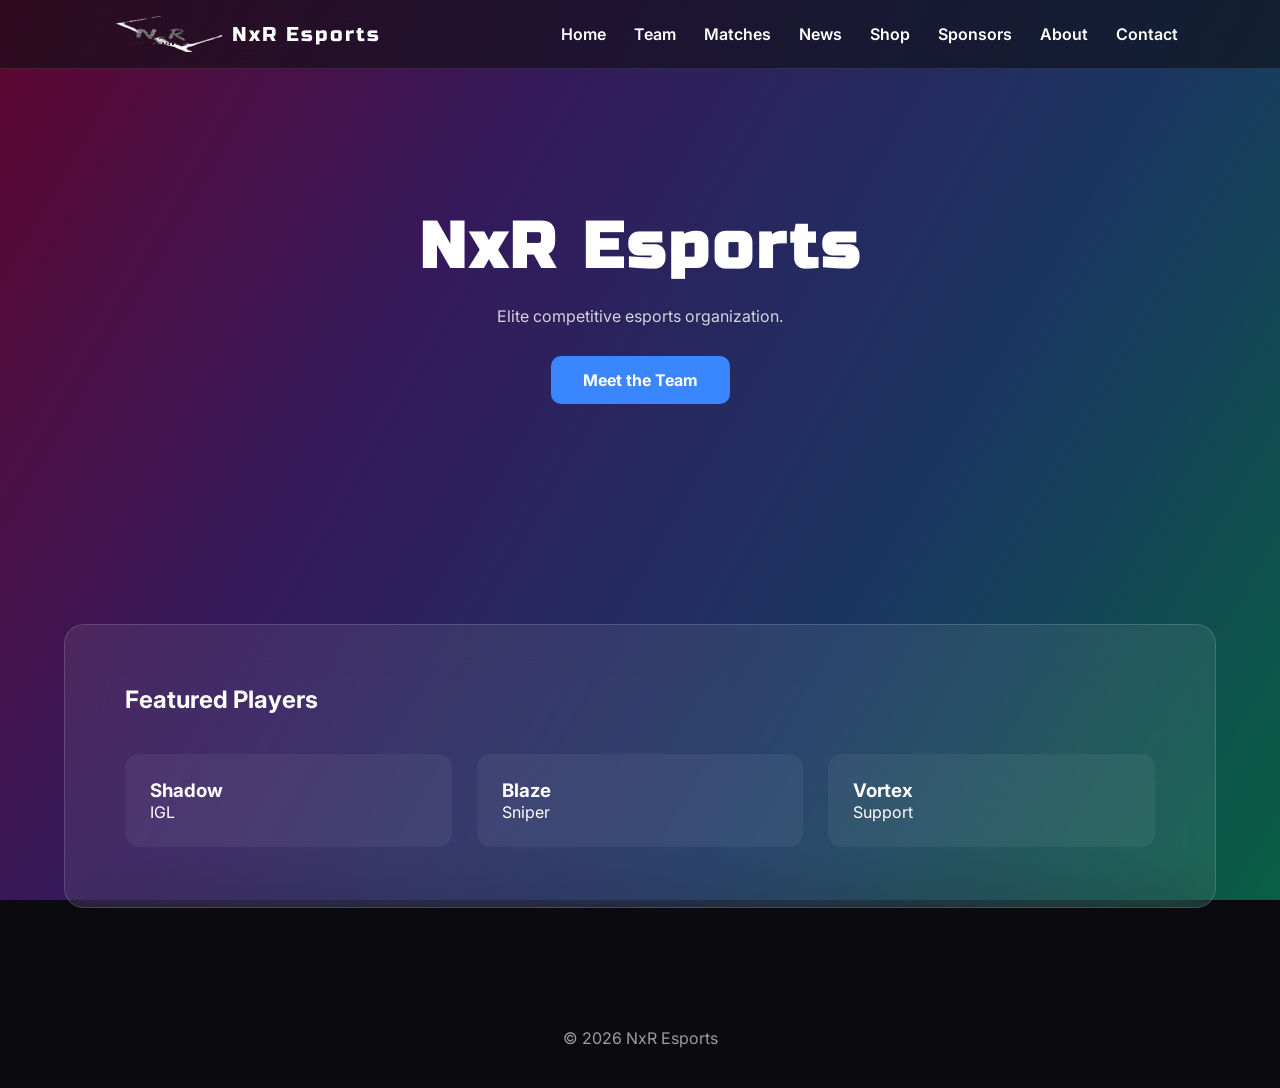
<file: index.html>
<!DOCTYPE html>
<html lang="en">
<head>

<meta charset="UTF-8">
<meta name="viewport" content="width=device-width, initial-scale=1">

<title>NxR Esports</title>

<link href="https://fonts.googleapis.com/css2?family=Russo+One&family=Inter:wght@400;600;700&display=swap" rel="stylesheet">

<style>

/* GLOBAL */

*{
margin:0;
padding:0;
box-sizing:border-box;
}

body{
font-family:'Inter',sans-serif;
background:#0a0a0f;
color:white;
overflow-x:hidden;
}

/* GRADIENT + GRAIN */

body::before{
content:"";
position:fixed;
width:100%;
height:100%;
background:linear-gradient(120deg,#ff006e,#8338ec,#3a86ff,#06ffa5);
opacity:.35;
z-index:-2;
}

body::after{
content:"";
position:fixed;
width:100%;
height:100%;
background:url("https://grainy-gradients.vercel.app/noise.svg");
opacity:.25;
z-index:-1;
}

/* NAVBAR */

.navbar{
display:flex;
justify-content:space-between;
align-items:center;
padding:16px 8%;
background:rgba(15,15,20,.6);
backdrop-filter:blur(20px);
border-bottom:1px solid rgba(255,255,255,.1);
position:sticky;
top:0;
z-index:1000;
}

.logo{
display:flex;
align-items:center;
gap:10px;
}

.logo img{
height:36px;
}

.logo span{
font-family:'Russo One';
letter-spacing:2px;
font-size:20px;
}

/* DESKTOP NAV */

.nav-links{
display:flex;
gap:28px;
list-style:none;
}

.nav-links a{
text-decoration:none;
color:white;
font-weight:600;
transition:.3s;
}

.nav-links a:hover{
color:#3a86ff;
}

/* HAMBURGER */

.hamburger{
display:none;
flex-direction:column;
cursor:pointer;
gap:6px;
z-index:3000;
}

.hamburger span{
width:26px;
height:3px;
background:white;
transition:.3s;
}

/* HAMBURGER ANIMATION */

.hamburger.toggle span:nth-child(1){
transform:rotate(45deg) translate(5px,5px);
}

.hamburger.toggle span:nth-child(2){
opacity:0;
}

.hamburger.toggle span:nth-child(3){
transform:rotate(-45deg) translate(5px,-5px);
}

/* MOBILE MENU */

.mobile-menu{
position:fixed;
top:0;
right:-100%;
width:260px;
height:100%;
background:#111;
padding:90px 30px;
transition:.4s;
z-index:2000;
}

.mobile-menu a{
display:block;
margin:22px 0;
font-weight:700;
text-decoration:none;
color:white;
}

.mobile-menu.active{
right:0;
}

/* OVERLAY */

.overlay{
position:fixed;
width:100%;
height:100%;
background:rgba(0,0,0,.5);
backdrop-filter:blur(6px);
opacity:0;
pointer-events:none;
transition:.3s;
z-index:1500;
}

.overlay.active{
opacity:1;
pointer-events:auto;
}

/* HERO */

.hero{
text-align:center;
padding:140px 20px;
}

.hero h1{
font-family:'Russo One';
font-size:4rem;
letter-spacing:4px;
}

.hero p{
margin-top:20px;
opacity:.8;
}

.btn{
display:inline-block;
margin-top:30px;
padding:14px 32px;
background:#3a86ff;
border-radius:10px;
font-weight:700;
text-decoration:none;
color:white;
transition:.3s;
}

.btn:hover{
box-shadow:0 0 20px #3a86ff;
transform:translateY(-4px);
}

/* GRID */

.glass{
background:rgba(255,255,255,.08);
backdrop-filter:blur(25px);
border-radius:20px;
border:1px solid rgba(255,255,255,.15);
padding:60px;
margin:80px auto;
width:90%;
max-width:1200px;
}

.grid{
display:grid;
grid-template-columns:repeat(auto-fit,minmax(220px,1fr));
gap:25px;
margin-top:40px;
}

.card{
background:rgba(255,255,255,.05);
padding:25px;
border-radius:14px;
transition:.3s;
}

.card:hover{
transform:translateY(-6px);
box-shadow:0 0 20px rgba(58,134,255,.5);
}

/* FOOTER */

footer{
text-align:center;
padding:40px;
opacity:.6;
}

/* MOBILE */

@media(max-width:768px){

.nav-links{
display:none;
}

.hamburger{
display:flex;
}

.hero h1{
font-size:2.5rem;
}

}

</style>
</head>

<body>

<div class="overlay" id="overlay"></div>

<header class="navbar">

<div class="logo">
<img src="logo.png">
<span>NxR Esports</span>
</div>

<ul class="nav-links">
<li><a href="#">Home</a></li>
<li><a href="#">Team</a></li>
<li><a href="#">Matches</a></li>
<li><a href="#">News</a></li>
<li><a href="#">Shop</a></li>
<li><a href="#">Sponsors</a></li>
<li><a href="#">About</a></li>
<li><a href="#">Contact</a></li>
</ul>

<div class="hamburger" id="hamburger">
<span></span>
<span></span>
<span></span>
</div>

</header>

<div class="mobile-menu" id="mobileMenu">

<a href="#">Home</a>
<a href="#">Team</a>
<a href="#">Matches</a>
<a href="#">News</a>
<a href="#">Shop</a>
<a href="#">Sponsors</a>
<a href="#">About</a>
<a href="#">Contact</a>

</div>

<section class="hero">

<h1>NxR Esports</h1>

<p>Elite competitive esports organization.</p>

<a class="btn" href="#">Meet the Team</a>

</section>

<section class="glass">

<h2>Featured Players</h2>

<div class="grid">

<div class="card">
<h3>Shadow</h3>
<p>IGL</p>
</div>

<div class="card">
<h3>Blaze</h3>
<p>Sniper</p>
</div>

<div class="card">
<h3>Vortex</h3>
<p>Support</p>
</div>

</div>

</section>

<footer>
<p>© 2026 NxR Esports</p>
</footer>

<script>

const hamburger = document.getElementById("hamburger");
const mobileMenu = document.getElementById("mobileMenu");
const overlay = document.getElementById("overlay");

hamburger.addEventListener("click", () => {

mobileMenu.classList.toggle("active");
overlay.classList.toggle("active");
hamburger.classList.toggle("toggle");

});

overlay.addEventListener("click", () => {

mobileMenu.classList.remove("active");
overlay.classList.remove("active");
hamburger.classList.remove("toggle");

});

</script>

</body>
</html>
</file>
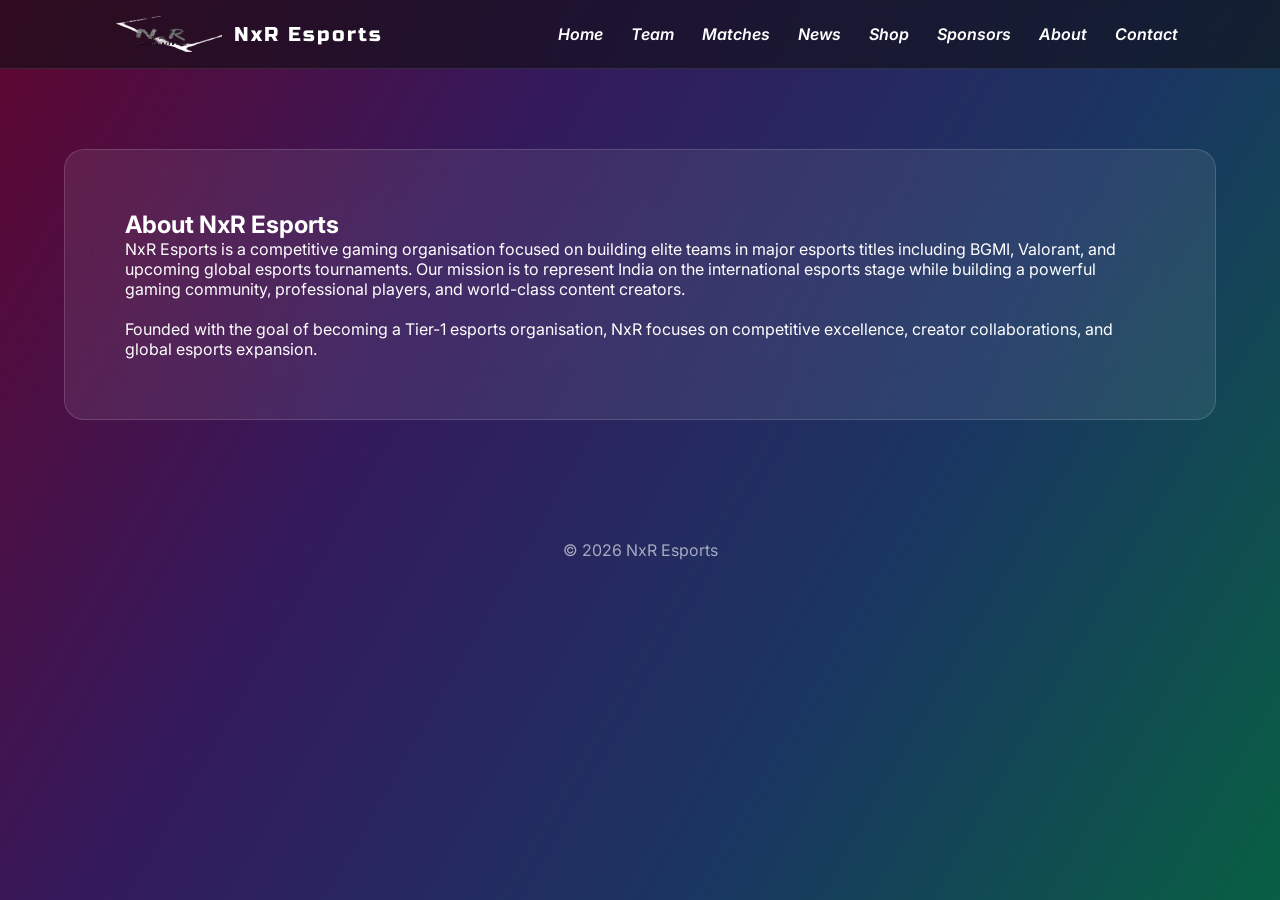
<file: about.html>
<!DOCTYPE html>
<html>

<head>

<meta charset="UTF-8">
<meta name="viewport" content="width=device-width, initial-scale=1">

<title>NxR Esports - About</title>

<link rel="stylesheet" href="/style.css">

</head>

<body>

<div class="overlay"></div>

<header class="navbar">

<div class="logo">

<img src="logo.png" alt="NxR Esports Logo">

<span>NxR Esports</span>

</div>

<nav>

<ul>

<li><a href="index.html">Home</a></li>
<li><a href="team.html">Team</a></li>
<li><a href="matches.html">Matches</a></li>
<li><a href="news.html">News</a></li>
<li><a href="shop.html">Shop</a></li>
<li><a href="sponsors.html">Sponsors</a></li>
<li><a href="about.html">About</a></li>
<li><a href="contact.html">Contact</a></li>

</ul>

</nav>

<div class="hamburger">

<span></span>
<span></span>
<span></span>

</div>

</header>

<div class="mobile-menu">

<a href="index.html">Home</a>
<a href="team.html">Team</a>
<a href="matches.html">Matches</a>
<a href="news.html">News</a>
<a href="shop.html">Shop</a>
<a href="sponsors.html">Sponsors</a>
<a href="about.html">About</a>
<a href="contact.html">Contact</a>

</div>

<section class="glass">

<h1>About NxR Esports</h1>

<p>

NxR Esports is a competitive gaming organisation focused on building elite teams
in major esports titles including BGMI, Valorant, and upcoming global esports
tournaments.

Our mission is to represent India on the international esports stage while
building a powerful gaming community, professional players, and world-class
content creators.

</p>

<br>

<p>

Founded with the goal of becoming a Tier-1 esports organisation, NxR focuses on
competitive excellence, creator collaborations, and global esports expansion.

</p>

</section>

<footer>

<p>© 2026 NxR Esports</p>

</footer>

<script src="/script.js"></script>

</body>

</html>
</file>
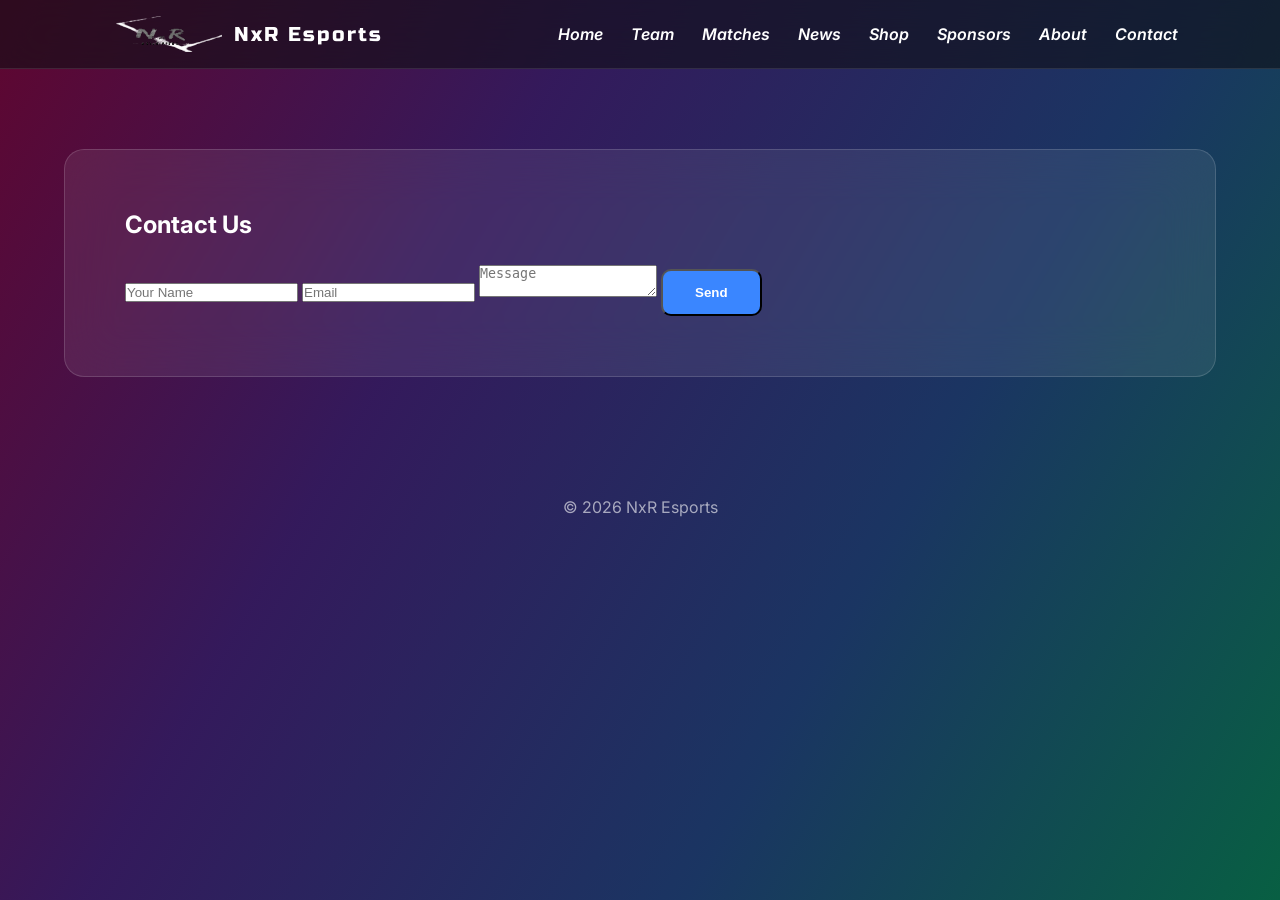
<file: contact.html>
<!DOCTYPE html>
<html>

<head>

<meta charset="UTF-8">
<meta name="viewport" content="width=device-width, initial-scale=1">

<title>NxR Esports - Contact</title>

<link rel="stylesheet" href="style.css">

</head>

<body>

<div class="overlay"></div>

<header class="navbar">

<div class="logo">
<img src="logo.png">
<span>NxR Esports</span>
</div>

<nav>

<ul>

<li><a href="index.html">Home</a></li>
<li><a href="team.html">Team</a></li>
<li><a href="matches.html">Matches</a></li>
<li><a href="news.html">News</a></li>
<li><a href="shop.html">Shop</a></li>
<li><a href="sponsors.html">Sponsors</a></li>
<li><a href="about.html">About</a></li>
<li><a href="contact.html">Contact</a></li>

</ul>

</nav>

<div class="hamburger">

<span></span>
<span></span>
<span></span>

</div>

</header>

<div class="mobile-menu">

<a href="index.html">Home</a>
<a href="team.html">Team</a>
<a href="matches.html">Matches</a>
<a href="news.html">News</a>
<a href="shop.html">Shop</a>
<a href="sponsors.html">Sponsors</a>
<a href="about.html">About</a>
<a href="contact.html">Contact</a>

</div>

<section class="glass">

<h1>Contact Us</h1>

<form action="https://formspree.io/f/mlgpdvzv" method="POST">

<input type="text" name="name" placeholder="Your Name" required>

<input type="email" name="email" placeholder="Email" required>

<textarea name="message" placeholder="Message"></textarea>

<button class="btn">Send</button>

</form>

</section>

<footer>

<p>© 2026 NxR Esports</p>

</footer>

<script src="script.js"></script>

</body>

</html>
</file>
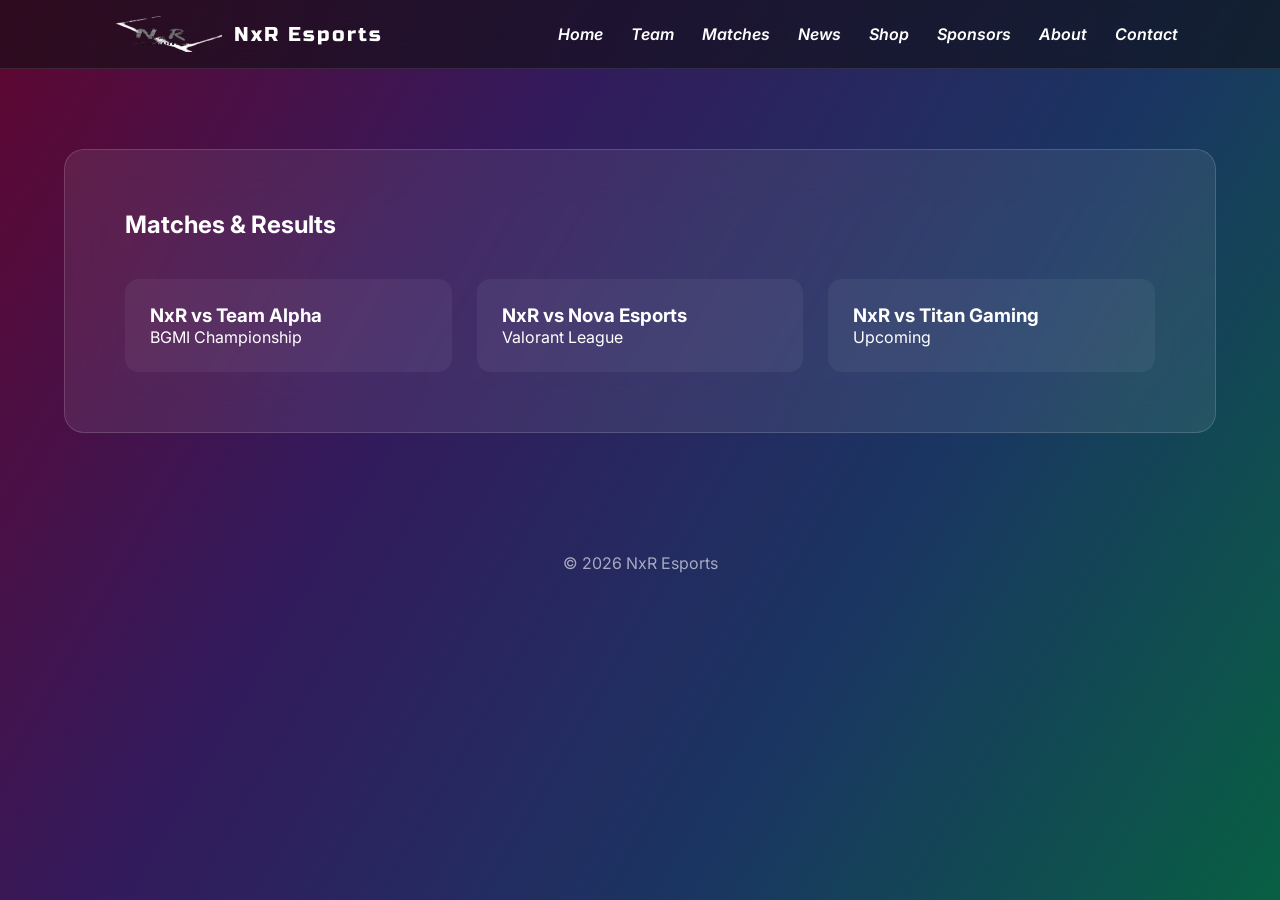
<file: matches.html>
<!DOCTYPE html>
<html>

<head>

<meta charset="UTF-8">
<meta name="viewport" content="width=device-width, initial-scale=1">

<title>NxR Esports - Matches</title>

<link rel="stylesheet" href="style.css">

</head>

<body>

<div class="overlay"></div>

<header class="navbar">

<div class="logo">
<img src="logo.png">
<span>NxR Esports</span>
</div>

<nav>
<ul>
<li><a href="index.html">Home</a></li>
<li><a href="team.html">Team</a></li>
<li><a href="matches.html">Matches</a></li>
<li><a href="news.html">News</a></li>
<li><a href="shop.html">Shop</a></li>
<li><a href="sponsors.html">Sponsors</a></li>
<li><a href="about.html">About</a></li>
<li><a href="contact.html">Contact</a></li>
</ul>
</nav>

<div class="hamburger">
<span></span>
<span></span>
<span></span>
</div>

</header>

<div class="mobile-menu">

<a href="index.html">Home</a>
<a href="team.html">Team</a>
<a href="matches.html">Matches</a>
<a href="news.html">News</a>
<a href="shop.html">Shop</a>
<a href="sponsors.html">Sponsors</a>
<a href="about.html">About</a>
<a href="contact.html">Contact</a>

</div>

<section class="glass">

<h1>Matches & Results</h1>

<div class="grid">

<div class="card">
<h3>NxR vs Team Alpha</h3>
<p>BGMI Championship</p>
</div>

<div class="card">
<h3>NxR vs Nova Esports</h3>
<p>Valorant League</p>
</div>

<div class="card">
<h3>NxR vs Titan Gaming</h3>
<p>Upcoming</p>
</div>

</div>

</section>

<footer>
<p>© 2026 NxR Esports</p>
</footer>

<script src="script.js"></script>

</body>

</html>
</file>
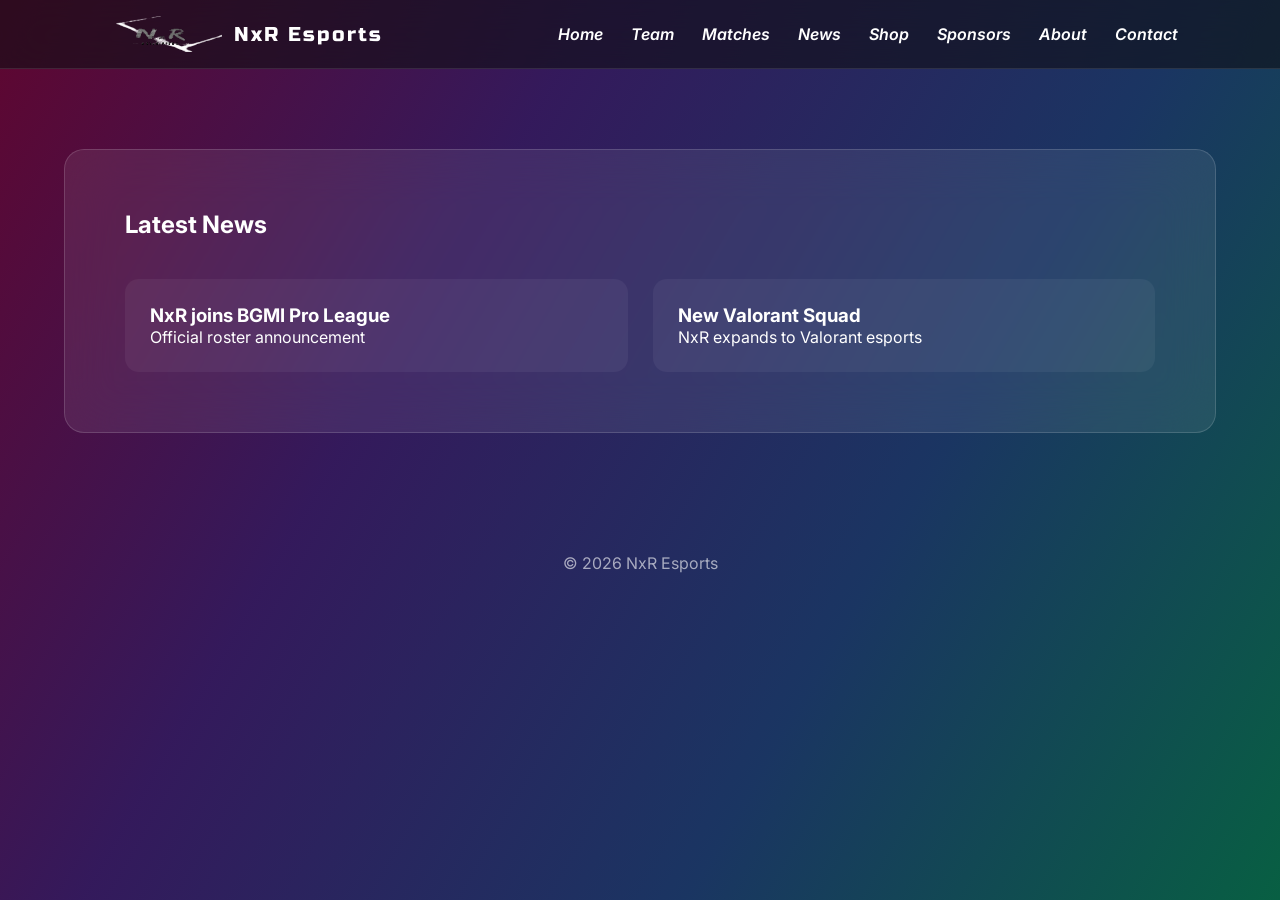
<file: news.html>
<!DOCTYPE html>
<html>

<head>

<meta charset="UTF-8">
<meta name="viewport" content="width=device-width, initial-scale=1">

<title>NxR Esports - News</title>

<link rel="stylesheet" href="style.css">

</head>

<body>

<div class="overlay"></div>

<header class="navbar">

<div class="logo">
<img src="logo.png">
<span>NxR Esports</span>
</div>

<nav>
<ul>
<li><a href="index.html">Home</a></li>
<li><a href="team.html">Team</a></li>
<li><a href="matches.html">Matches</a></li>
<li><a href="news.html">News</a></li>
<li><a href="shop.html">Shop</a></li>
<li><a href="sponsors.html">Sponsors</a></li>
<li><a href="about.html">About</a></li>
<li><a href="contact.html">Contact</a></li>
</ul>
</nav>

<div class="hamburger">
<span></span>
<span></span>
<span></span>
</div>

</header>

<div class="mobile-menu">

<a href="index.html">Home</a>
<a href="team.html">Team</a>
<a href="matches.html">Matches</a>
<a href="news.html">News</a>
<a href="shop.html">Shop</a>
<a href="sponsors.html">Sponsors</a>
<a href="about.html">About</a>
<a href="contact.html">Contact</a>

</div>

<section class="glass">

<h1>Latest News</h1>

<div class="grid">

<div class="card">
<h3>NxR joins BGMI Pro League</h3>
<p>Official roster announcement</p>
</div>

<div class="card">
<h3>New Valorant Squad</h3>
<p>NxR expands to Valorant esports</p>
</div>

</div>

</section>

<footer>
<p>© 2026 NxR Esports</p>
</footer>

<script src="script.js"></script>

</body>

</html>
</file>
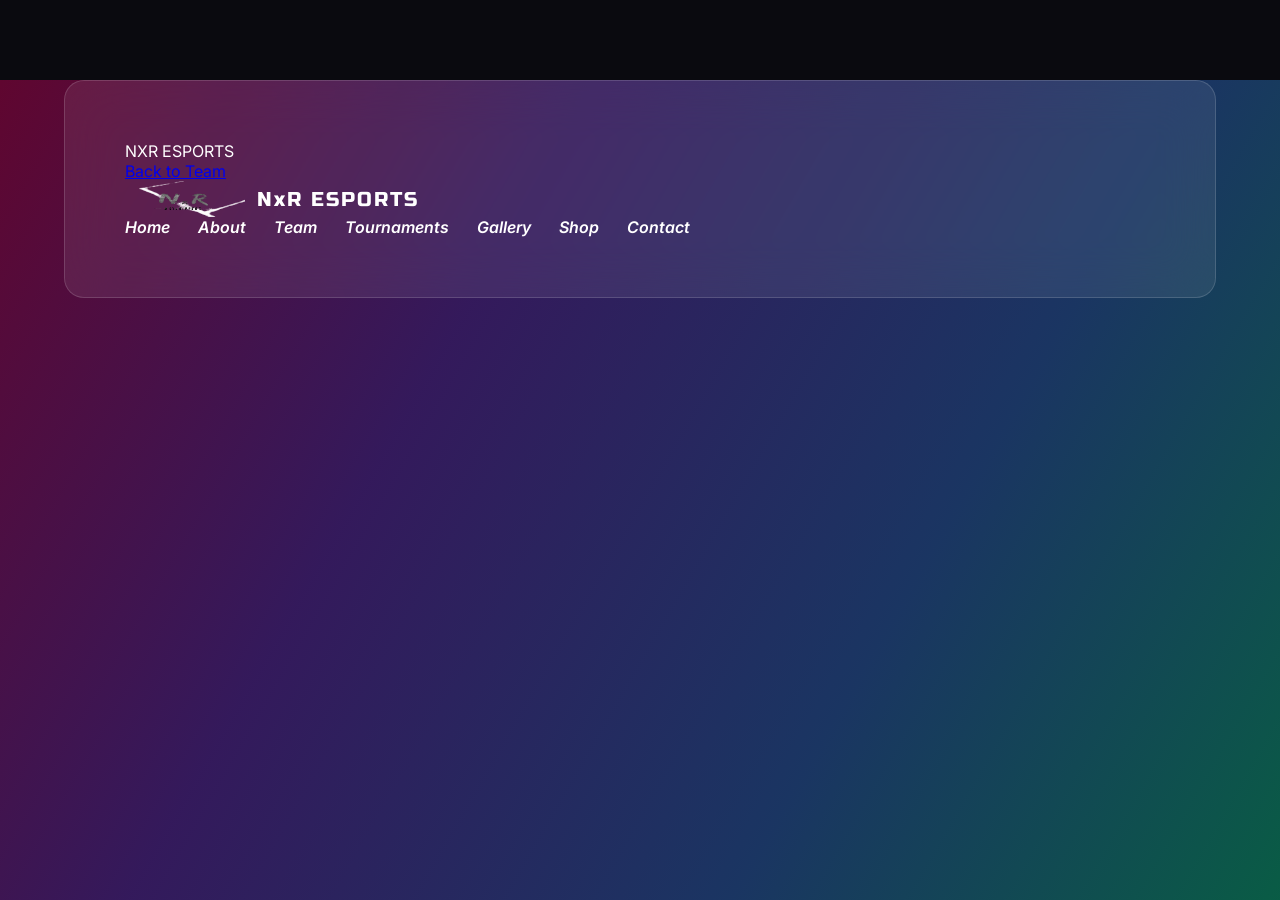
<file: player.html>
<!DOCTYPE html>
<html lang="en">
<head>
<meta charset="UTF-8">
<meta name="viewport" content="width=device-width, initial-scale=1.0">
<title>Player Profile</title>
<link rel="stylesheet" href="style.css">
</head>
<body>
<div class="nav glass">
  <div class="logo">NXR ESPORTS</div>
  <div class="nav-links"><a href="team.html">Back to Team</a></div>
  <div id="navbar"></div>
</div>
<section class="section">
  <div class="panel player-profile">
    <img id="pImg" class="player-img">
    <h2 id="pName"></h2>
    <p id="pRole"></p>
    <p id="pBio"></p>
  </div>
</section>
<script src="script.js"></script>
  <script>
fetch('navbar.html')
  .then(res => res.text())
  .then(data => document.getElementById('navbar').innerHTML = data);
</script>
</body>

</html>
</file>
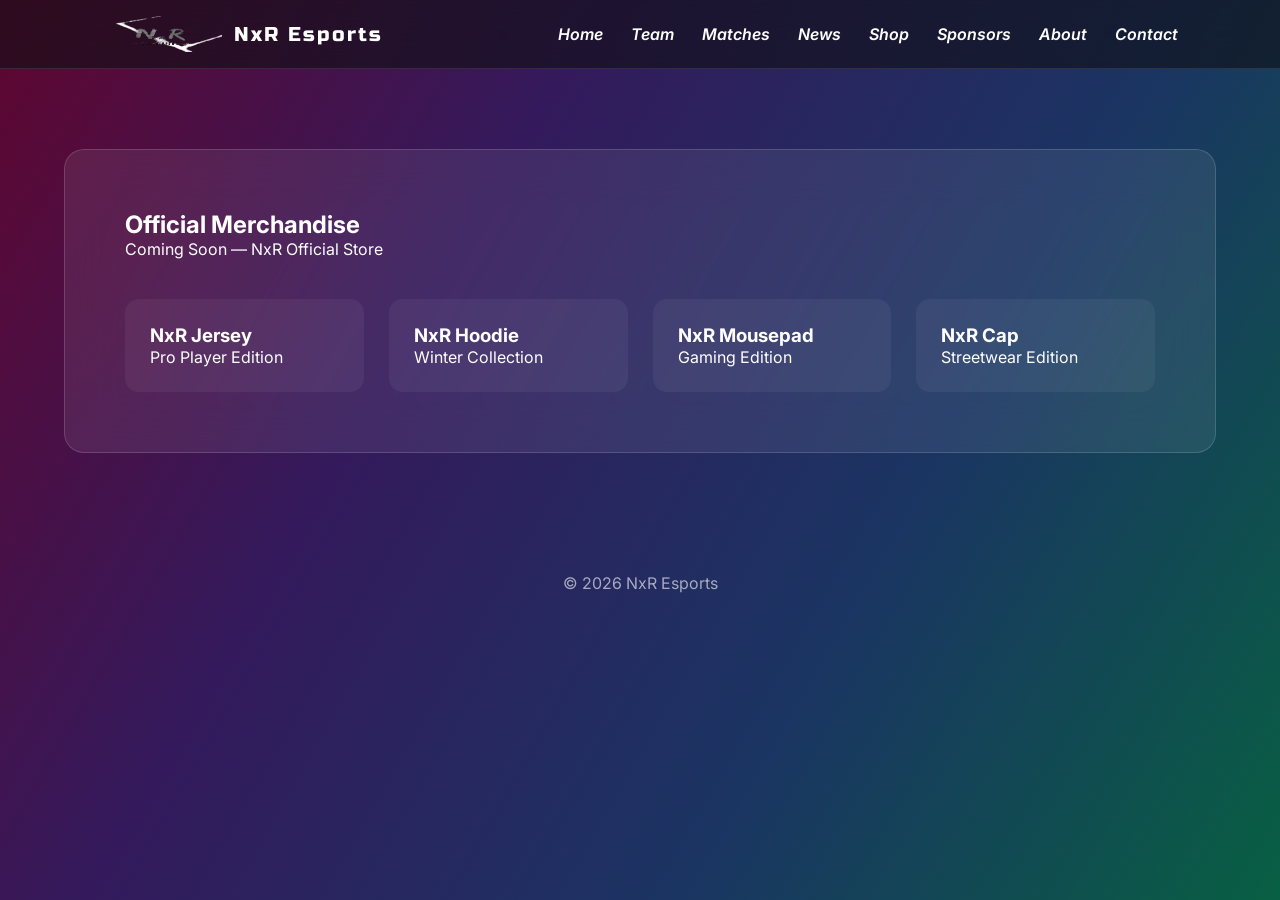
<file: shop.html>
<!DOCTYPE html>
<html>

<head>

<meta charset="UTF-8">
<meta name="viewport" content="width=device-width, initial-scale=1">

<title>NxR Esports - Shop</title>

<link rel="stylesheet" href="style.css">

</head>

<body>

<div class="overlay"></div>

<header class="navbar">

<div class="logo">
<img src="logo.png" alt="NxR Logo">
<span>NxR Esports</span>
</div>

<nav>
<ul>

<li><a href="index.html">Home</a></li>
<li><a href="team.html">Team</a></li>
<li><a href="matches.html">Matches</a></li>
<li><a href="news.html">News</a></li>
<li><a href="shop.html">Shop</a></li>
<li><a href="sponsors.html">Sponsors</a></li>
<li><a href="about.html">About</a></li>
<li><a href="contact.html">Contact</a></li>

</ul>
</nav>

<div class="hamburger">

<span></span>
<span></span>
<span></span>

</div>

</header>


<div class="mobile-menu">

<a href="index.html">Home</a>
<a href="team.html">Team</a>
<a href="matches.html">Matches</a>
<a href="news.html">News</a>
<a href="shop.html">Shop</a>
<a href="sponsors.html">Sponsors</a>
<a href="about.html">About</a>
<a href="contact.html">Contact</a>

</div>


<section class="glass">

<h1>Official Merchandise</h1>

<p>Coming Soon — NxR Official Store</p>

<div class="grid">

<div class="card">
<h3>NxR Jersey</h3>
<p>Pro Player Edition</p>
</div>

<div class="card">
<h3>NxR Hoodie</h3>
<p>Winter Collection</p>
</div>

<div class="card">
<h3>NxR Mousepad</h3>
<p>Gaming Edition</p>
</div>

<div class="card">
<h3>NxR Cap</h3>
<p>Streetwear Edition</p>
</div>

</div>

</section>


<footer>

<p>© 2026 NxR Esports</p>

</footer>

<script src="script.js"></script>

</body>

</html>
</file>
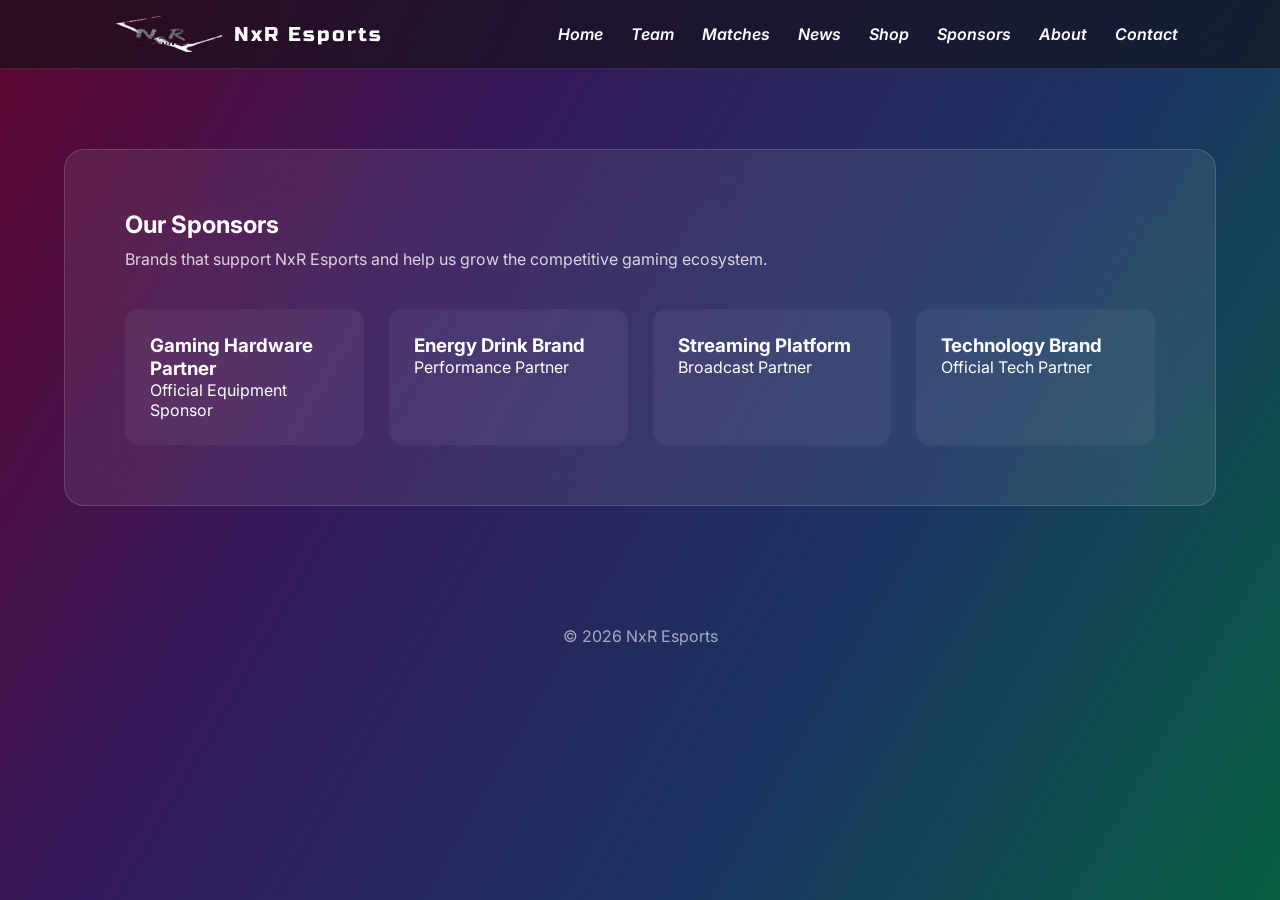
<file: sponsors.html>
<!DOCTYPE html>
<html lang="en">

<head>

<meta charset="UTF-8">
<meta name="viewport" content="width=device-width, initial-scale=1.0">

<title>NxR Esports - Sponsors</title>

<link rel="stylesheet" href="style.css">

</head>

<body>

<div class="overlay"></div>

<header class="navbar">

<div class="logo">
<img src="logo.png" alt="NxR Logo">
<span>NxR Esports</span>
</div>

<nav>

<ul>

<li><a href="index.html">Home</a></li>
<li><a href="team.html">Team</a></li>
<li><a href="matches.html">Matches</a></li>
<li><a href="news.html">News</a></li>
<li><a href="shop.html">Shop</a></li>
<li><a href="sponsors.html">Sponsors</a></li>
<li><a href="about.html">About</a></li>
<li><a href="contact.html">Contact</a></li>

</ul>

</nav>

<div class="hamburger">

<span></span>
<span></span>
<span></span>

</div>

</header>


<div class="mobile-menu">

<a href="index.html">Home</a>
<a href="team.html">Team</a>
<a href="matches.html">Matches</a>
<a href="news.html">News</a>
<a href="shop.html">Shop</a>
<a href="sponsors.html">Sponsors</a>
<a href="about.html">About</a>
<a href="contact.html">Contact</a>

</div>


<section class="glass">

<h1>Our Sponsors</h1>

<p style="opacity:.8;margin-top:10px;">
Brands that support NxR Esports and help us grow the competitive gaming ecosystem.
</p>

<div class="grid">

<div class="card">

<h3>Gaming Hardware Partner</h3>
<p>Official Equipment Sponsor</p>

</div>

<div class="card">

<h3>Energy Drink Brand</h3>
<p>Performance Partner</p>

</div>

<div class="card">

<h3>Streaming Platform</h3>
<p>Broadcast Partner</p>

</div>

<div class="card">

<h3>Technology Brand</h3>
<p>Official Tech Partner</p>

</div>

</div>

</section>


<footer>

<p>© 2026 NxR Esports</p>

</footer>

<script src="script.js"></script>

</body>

</html>
</file>
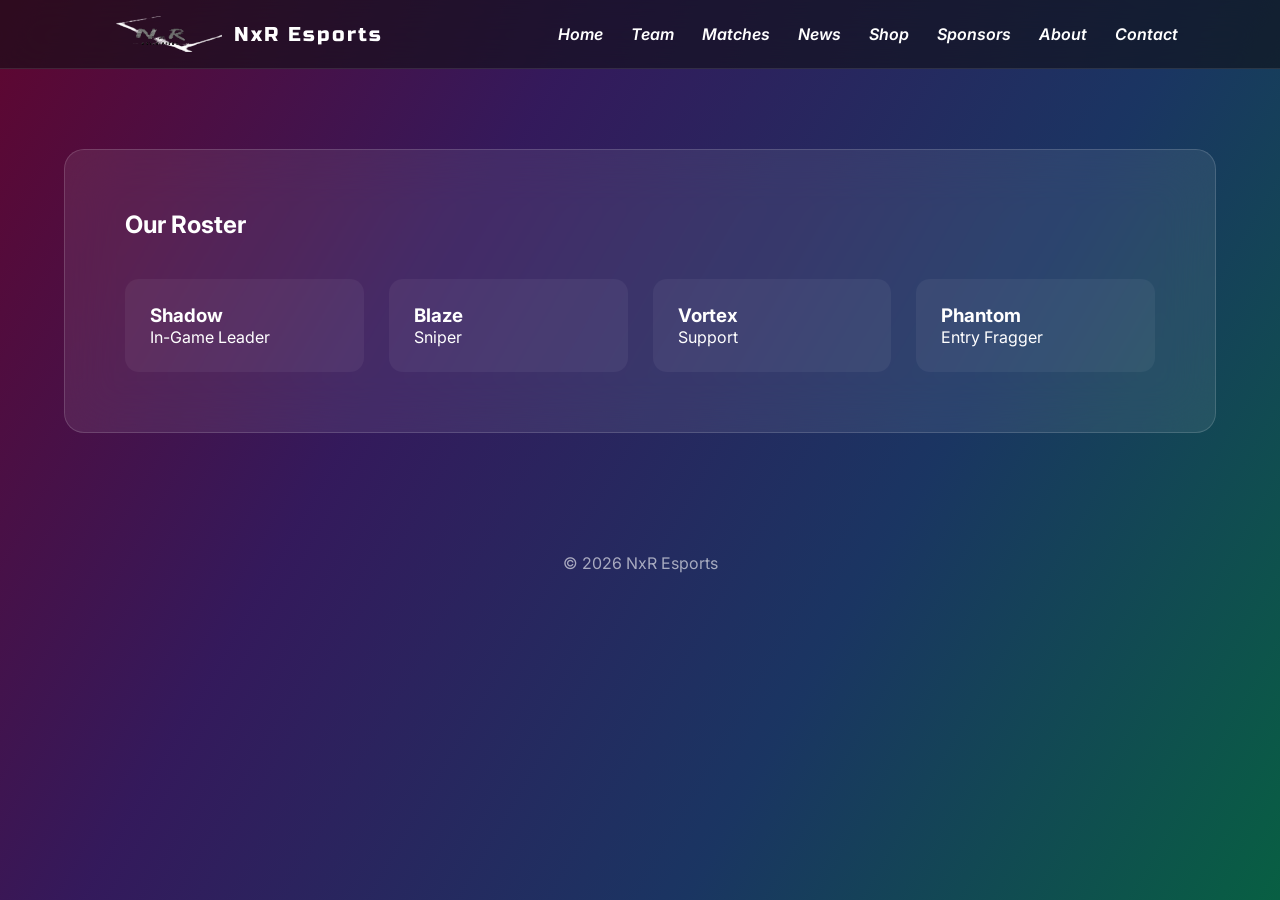
<file: team.html>
<!DOCTYPE html>
<html>

<head>

<meta charset="UTF-8">
<meta name="viewport" content="width=device-width, initial-scale=1">

<title>NxR Esports - Team</title>

<link rel="stylesheet" href="style.css">

</head>

<body>

<div class="overlay"></div>

<header class="navbar">

<div class="logo">
<img src="logo.png">
<span>NxR Esports</span>
</div>

<nav>
<ul>
<li><a href="index.html">Home</a></li>
<li><a href="team.html">Team</a></li>
<li><a href="matches.html">Matches</a></li>
<li><a href="news.html">News</a></li>
<li><a href="shop.html">Shop</a></li>
<li><a href="sponsors.html">Sponsors</a></li>
<li><a href="about.html">About</a></li>
<li><a href="contact.html">Contact</a></li>
</ul>
</nav>

<div class="hamburger">
<span></span>
<span></span>
<span></span>
</div>

</header>

<div class="mobile-menu">

<a href="index.html">Home</a>
<a href="team.html">Team</a>
<a href="matches.html">Matches</a>
<a href="news.html">News</a>
<a href="shop.html">Shop</a>
<a href="sponsors.html">Sponsors</a>
<a href="about.html">About</a>
<a href="contact.html">Contact</a>

</div>

<section class="glass">

<h1>Our Roster</h1>

<div class="grid">

<div class="card">
<h3>Shadow</h3>
<p>In-Game Leader</p>
</div>

<div class="card">
<h3>Blaze</h3>
<p>Sniper</p>
</div>

<div class="card">
<h3>Vortex</h3>
<p>Support</p>
</div>

<div class="card">
<h3>Phantom</h3>
<p>Entry Fragger</p>
</div>

</div>

</section>

<footer>
<p>© 2026 NxR Esports</p>
</footer>

<script src="script.js"></script>

</body>

</html>
</file>
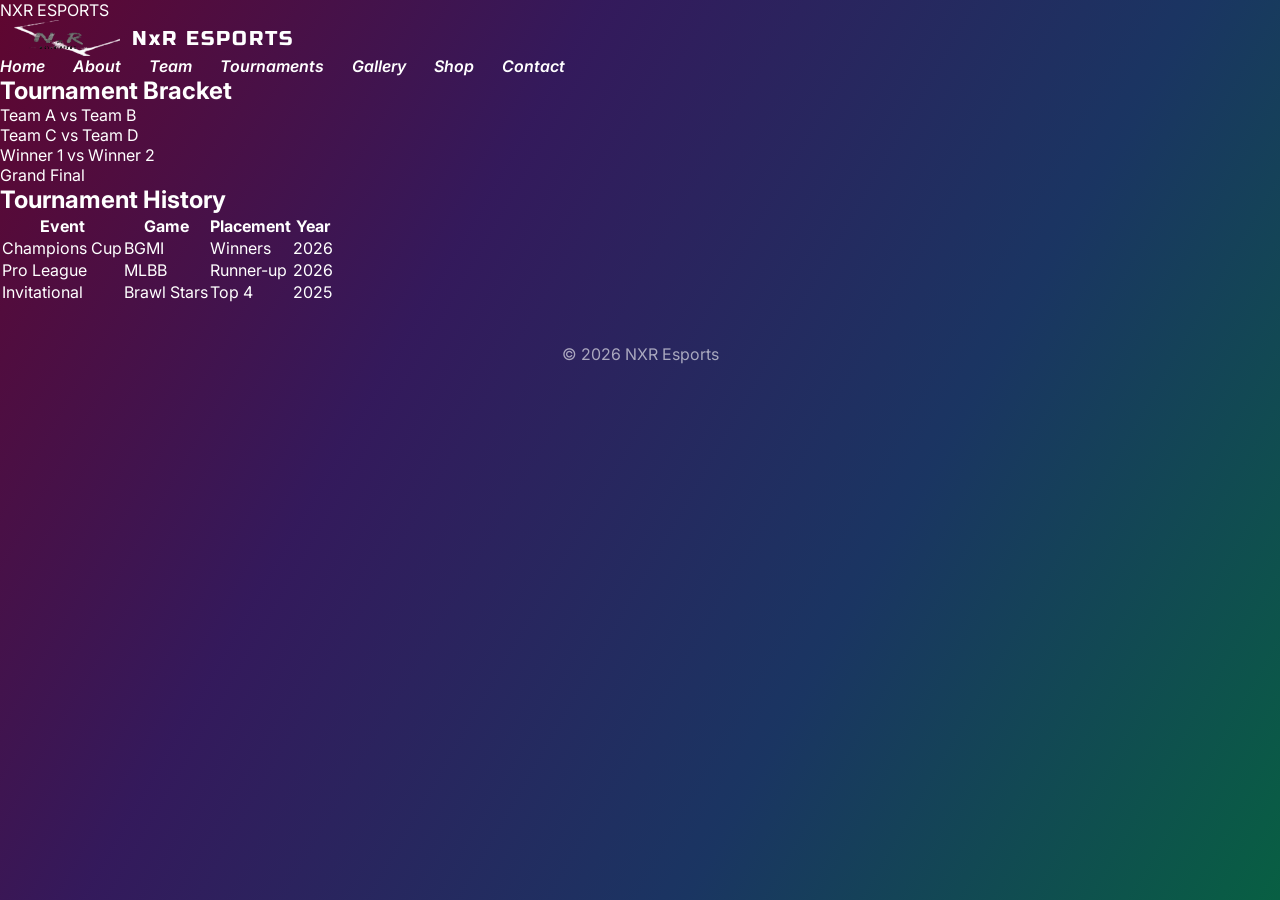
<file: tournaments.html>
<!DOCTYPE html>
<html lang="en">
<head>
  <meta charset="UTF-8">
  <meta name="viewport" content="width=device-width, initial-scale=1.0">
  <title>Tournaments — NXR Esports</title>
  <link rel="stylesheet" href="style.css">
</head>
<body>
  <div class="nav">
    <div class="logo">NXR ESPORTS</div>
   <div id="navbar"></div>
  </div>

<div class="panel">
  <h2>Tournament Bracket</h2>
  <div class="bracket">
    <div class="round">
      <div class="match">Team A vs Team B</div>
      <div class="match">Team C vs Team D</div>
    </div>
    <div class="round">
      <div class="match">Winner 1 vs Winner 2</div>
    </div>
    <div class="round">
      <div class="match champion">Grand Final</div>
    </div>
  </div>
</div>

  <section class="section panel">
    <h2>Tournament History</h2>
    <table class="table">
        <tr><th>Event</th><th>Game</th><th>Placement</th><th>Year</th></tr>
      <tr><td>Champions Cup</td><td>BGMI</td><td>Winners</td><td>2026</td></tr>
      <tr><td>Pro League</td><td>MLBB</td><td>Runner-up</td><td>2026</td></tr>
      <tr><td>Invitational</td><td>Brawl Stars</td><td>Top 4</td><td>2025</td></tr>
    </table>
  </section>

  <footer>© 2026 NXR Esports</footer>
  <script>
fetch('navbar.html')
  .then(res => res.text())
  .then(data => document.getElementById('navbar').innerHTML = data);
</script>
</body>
</html>
</file>
<file: style.css>
/* =========================
NxR ESPORTS GLOBAL STYLE
========================= */

@import url('https://fonts.googleapis.com/css2?family=Russo+One&family=Inter:wght@400;600;700&display=swap');

*{
  margin:0;
  padding:0;
  box-sizing:border-box;
}

body{
  font-family:'Inter',sans-serif;
  background:#0a0a0f;
  color:white;
  overflow-x:hidden;
}

/* GRAIN BACKGROUND */
body::before{
  content:"";
  position:fixed;
  width:100%;
  height:100%;
  background:linear-gradient(
    120deg,
    #ff006e,
    #8338ec,
    #3a86ff,
    #06ffa5
  );
  opacity:.35;
  z-index:-2;
}

body::after{
  content:"";
  position:fixed;
  width:100%;
  height:100%;
  background:url("https://grainy-gradients.vercel.app/noise.svg");
  opacity:.25;
  z-index:-1;
}

/* NAVBAR */
.navbar{
  display:flex;
  justify-content:space-between;
  align-items:center;
  padding:16px 8%;
  background:rgba(15,15,20,.6);
  backdrop-filter:blur(20px);
  border-bottom:1px solid rgba(255,255,255,.1);
  position:sticky;
  top:0;
  z-index:1000;
}

.logo{
  display:flex;
  align-items:center;
  gap:12px;
}

.logo img{
  height:36px;
}

.logo span{
  font-family:'Russo One';
  letter-spacing:2px;
  font-size:20px;
}

nav ul{
  display:flex;
  gap:28px;
  list-style:none;
}

nav a{
  text-decoration:none;
  color:white;
  font-weight:600;
  font-style:italic;
  transition:.3s;
}

nav a:hover{
  color:#3a86ff;
}

/* HAMBURGER */
.hamburger{
  display:none;
  flex-direction:column;
  cursor:pointer;
  gap:6px;
  z-index:2500;
}

.hamburger span{
  width:26px;
  height:3px;
  background:white;
  border-radius:2px;
  transition:.3s;
}

/* HAMBURGER ANIMATION TO X */
.hamburger.toggle span:nth-child(1){
  transform: rotate(45deg) translate(5px, 5px);
}
.hamburger.toggle span:nth-child(2){
  opacity:0;
}
.hamburger.toggle span:nth-child(3){
  transform: rotate(-45deg) translate(5px, -5px);
}

/* MOBILE MENU */
.mobile-menu{
  position:fixed;
  top:0;
  right:-100%;
  width:260px;
  height:100%;
  background:#111;
  padding:80px 30px;
  transition:right 0.4s ease;
  z-index:2001; /* fixed so links are clickable */
}

.mobile-menu a{
  display:block;
  margin:20px 0;
  font-weight:700;
  text-decoration:none;
  color:white;
}

/* SHOW MOBILE MENU WHEN ACTIVE */
.mobile-menu.active{
  right:0;
}

/* OVERLAY */
.overlay{
  position:fixed;
  width:100%;
  height:100%;
  background:rgba(0,0,0,.5);
  backdrop-filter:blur(8px);
  opacity:0;
  pointer-events:none;
  transition:opacity 0.3s;
  z-index:2000; /* below mobile-menu so links clickable */
}

.overlay.active{
  opacity:1;
  pointer-events:auto;
}

/* HERO */
.hero{
  text-align:center;
  padding:140px 20px;
}

.hero h1{
  font-family:'Russo One';
  font-size:4rem;
  letter-spacing:4px;
}

.hero p{
  margin-top:20px;
  opacity:.8;
}

/* BUTTON */
.btn{
  display:inline-block;
  margin-top:30px;
  padding:14px 32px;
  background:#3a86ff;
  border-radius:10px;
  font-weight:700;
  text-decoration:none;
  color:white;
  transition:.3s;
}

.btn:hover{
  box-shadow:0 0 20px #3a86ff;
  transform:translateY(-4px);
}

/* GLASS PANEL */
.glass{
  background:rgba(255,255,255,.08);
  backdrop-filter:blur(25px);
  border-radius:20px;
  border:1px solid rgba(255,255,255,.15);
  padding:60px;
  margin:80px auto;
  width:90%;
  max-width:1200px;
}

/* BENTO GRID */
.grid{
  display:grid;
  grid-template-columns:repeat(auto-fit,minmax(220px,1fr));
  gap:25px;
  margin-top:40px;
}

.card{
  background:rgba(255,255,255,.05);
  padding:25px;
  border-radius:14px;
  transition:.3s;
}

.card:hover{
  transform:translateY(-6px);
  box-shadow:0 0 20px rgba(58,134,255,.5);
}

/* FOOTER */
footer{
  text-align:center;
  padding:40px;
  opacity:.6;
}

/* MOBILE */
@media(max-width:768px){

  nav ul{
    display:none;
  }

  .hamburger{
    display:flex;
  }

  .hero h1{
    font-size:2.5rem;
  }

}
</file>
